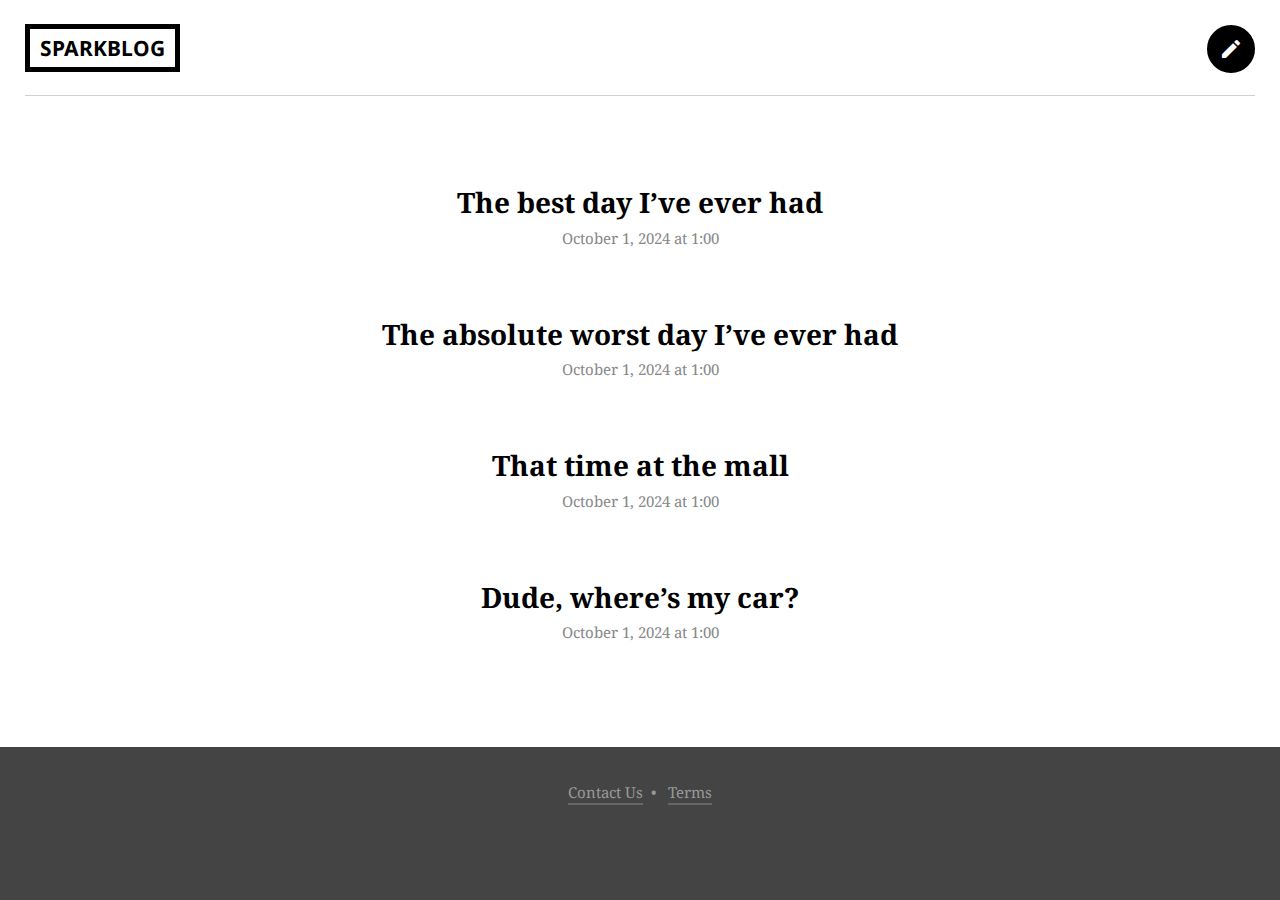
<file: html-css/index.html>
<!DOCTYPE html>
<html lang="en">
    <head>
        <meta charset="utf-8">
        <meta http-equiv="x-ua-compatible" content="ie=edge">
        <title>SparkBlog</title>
        <link href='https://fonts.googleapis.com/css?family=Noto+Serif:400,400italic,700|Noto+Sans:700,400' rel='stylesheet' type='text/css'>
        <link href="https://fonts.googleapis.com/icon?family=Material+Icons" rel="stylesheet">
        <link rel="stylesheet" href="css/normalize.css">
        <link rel="stylesheet" href="css/site.css">
    </head>
    <body>
        <header>
            <div class="container">
                <div class="site-header">
                    <a class="logo" href="index.html">SparkBlog</a>
                    <a class="new-entry button button-round" href="new.html"><i class="material-icons">create</i></a>
                </div>
            </div>
        </header>
        <section>
            <div class="container">
                <div class="entry-list">
                    <article>
                        <h2><a href="detail.html">The best day I’ve ever had</a></h2>
                        <time datetime="2024-10-01 1:00">October 1, 2024 at 1:00</time>
                    </article>
                    <article>
                        <h2><a href="detail_2.html">The absolute worst day I’ve ever had</a></h2>
                        <time datetime="2024-10-01 1:00">October 1, 2024 at 1:00</time>
                    </article>
                    <article>
                        <h2><a href="detail_3.html">That time at the mall</a></h2>
                        <time datetime="2024-10-01 1:00">October 1, 2024 at 1:00</time>
                    </article>
                    <article>
                        <h2><a href="detail_4.html">Dude, where’s my car?</a></h2>
                        <time datetime="2024-10-01 1:00">October 1, 2024 at 1:00</time>
                    </article>
                </div>
            </div>
        </section>
        <footer>
            <div>
                <a href="#">Contact Us</a>&nbsp;&nbsp;&bull;&nbsp;&nbsp;
                <a href="#">Terms</a>
            </div>
        </footer>
    </body>
</html>
</file>
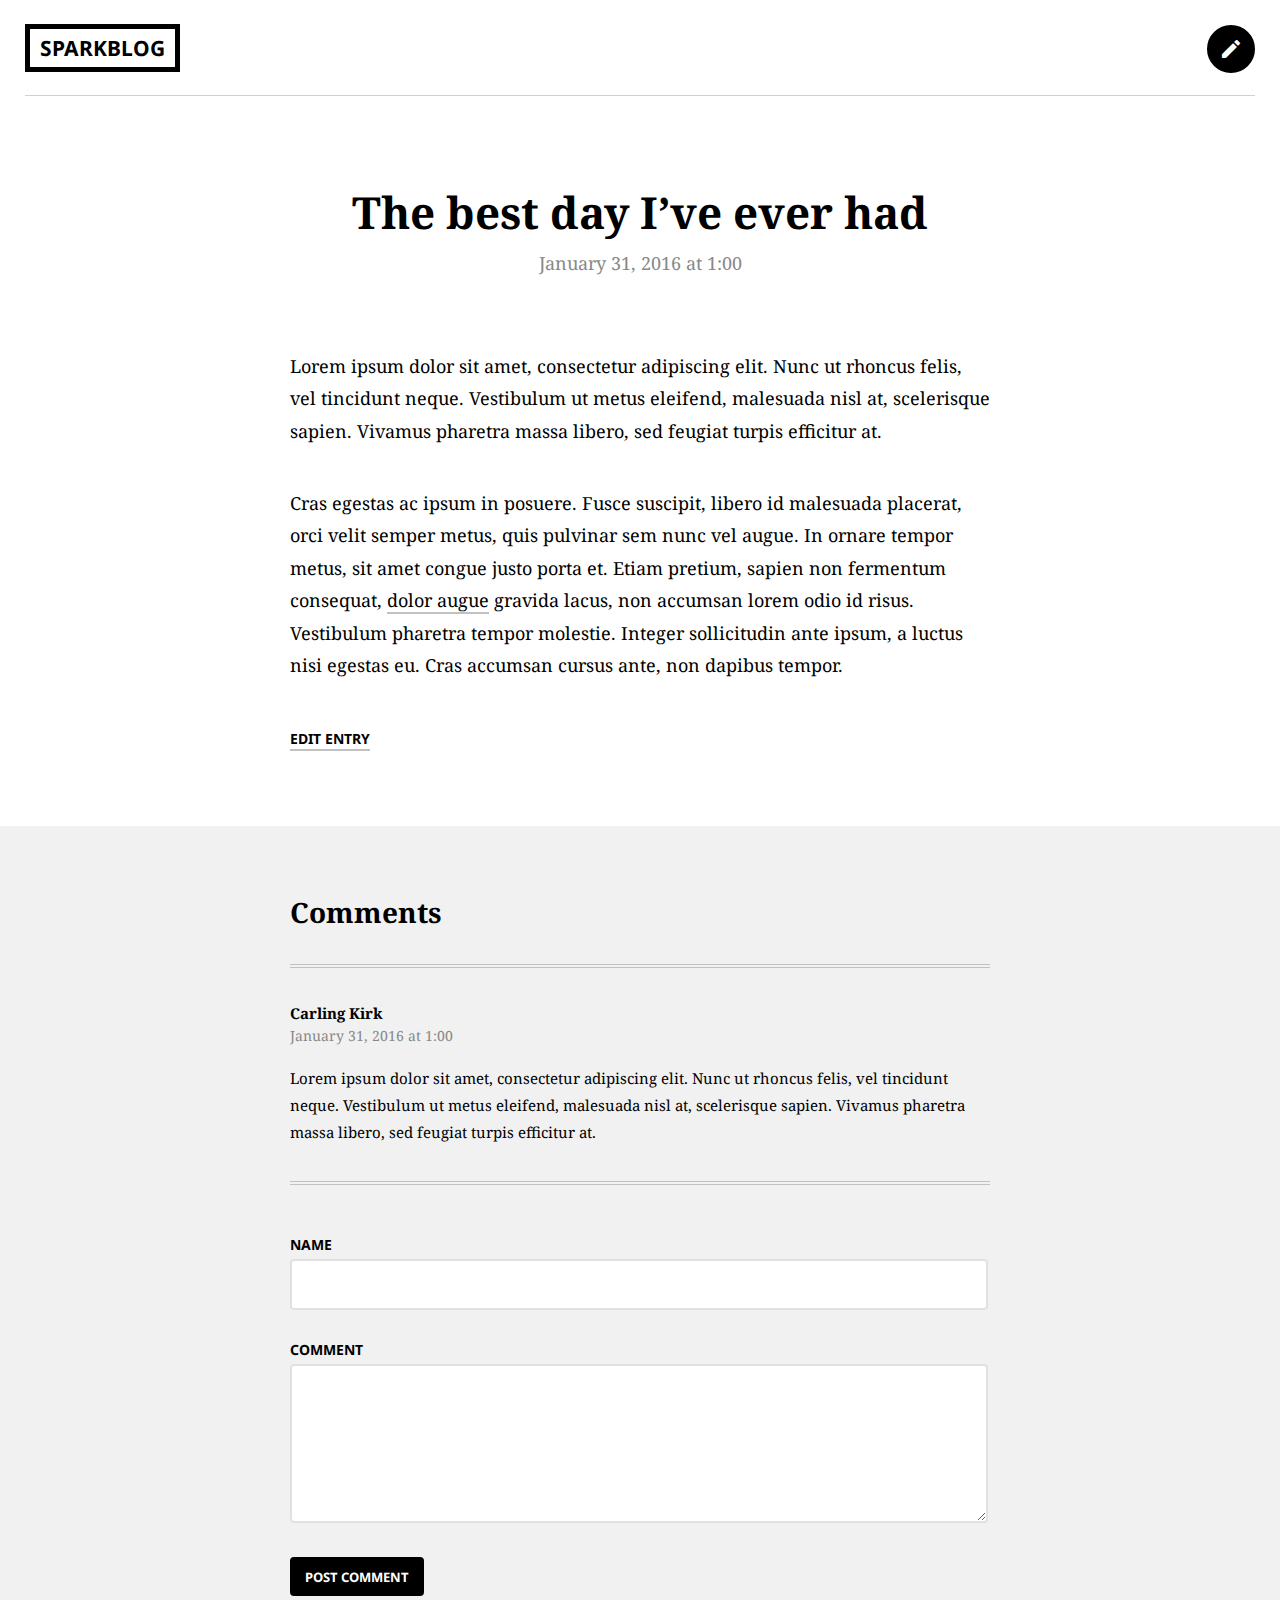
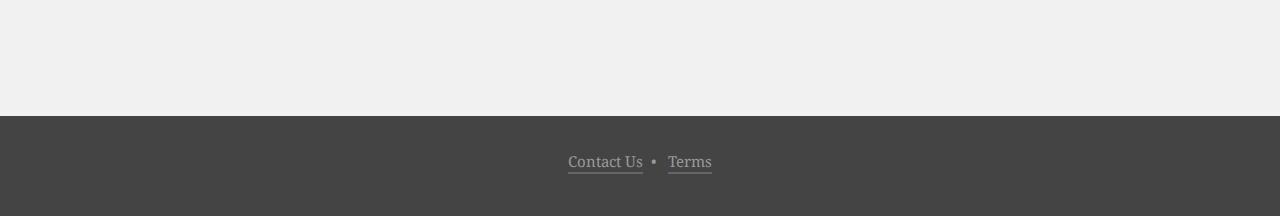
<file: html-css/detail.html>
<!DOCTYPE html>
<html lang="en">
    <head>
        <meta charset="utf-8">
        <meta http-equiv="x-ua-compatible" content="ie=edge">
        <title>SparkBlog</title>
        <link href='https://fonts.googleapis.com/css?family=Noto+Serif:400,400italic,700|Noto+Sans:700,400' rel='stylesheet' type='text/css'>
        <link href="https://fonts.googleapis.com/icon?family=Material+Icons" rel="stylesheet">
        <link rel="stylesheet" href="css/normalize.css">
        <link rel="stylesheet" href="css/site.css">
    </head>
    <body>
        <header>
            <div class="container">
                <div class="site-header">
                    <a class="logo" href="index.html">SparkBlog</a>
                    <a class="new-entry button button-round" href="new.html"><i class="material-icons">create</i></a>
                </div>
            </div>
        </header>
        <section>
            <div class="container">
                <div class="entry-list single">
                    <article>
                        <h1>The best day I’ve ever had</h1>
                        <time datetime="2016-01-31 1:00">January 31, 2016 at 1:00</time>
                        <div class="entry">
                            <p>Lorem ipsum dolor sit amet, consectetur adipiscing elit. Nunc ut rhoncus felis, vel tincidunt neque. Vestibulum ut metus eleifend, malesuada nisl at, scelerisque sapien. Vivamus pharetra massa libero, sed feugiat turpis efficitur at.</p>
                            <p>Cras egestas ac ipsum in posuere. Fusce suscipit, libero id malesuada placerat, orci velit semper metus, quis pulvinar sem nunc vel augue. In ornare tempor metus, sit amet congue justo porta et. Etiam pretium, sapien non fermentum consequat, <a href="">dolor augue</a> gravida lacus, non accumsan lorem odio id risus. Vestibulum pharetra tempor molestie. Integer sollicitudin ante ipsum, a luctus nisi egestas eu. Cras accumsan cursus ante, non dapibus tempor.</p>
                            <p><a class="link" href="edit.html">Edit Entry</a></p>
                        </div>
                    </article>
                </div>
            </div>
        </section>
        <section class="entry-comments">
            <div class="container">
                    <h2>Comments</h2>
                    <div class="comment">
                        <strong>Carling Kirk</strong>
                        <time datetime="2016-01-31 1:00">January 31, 2016 at 1:00</time>
                        <p>Lorem ipsum dolor sit amet, consectetur adipiscing elit. Nunc ut rhoncus felis, vel tincidunt neque. Vestibulum ut metus eleifend, malesuada nisl at, scelerisque sapien. Vivamus pharetra massa libero, sed feugiat turpis efficitur at.</p>
                    </div>
                    <div class="new-comment">
                        <form>
                              <label for="name">Name</label>
                              <input type="text" name="name" id="name"><br>
                              <label for="comment">Comment</label>
                              <textarea rows="5" name="comment" id="comment"></textarea>
                              <input type="submit" value="Post Comment" class="button">
                        </form>
                    </div>
            </div>
        </section>
        <footer>
            <div>
                <a href="#">Contact Us</a>&nbsp;&nbsp;&bull;&nbsp;&nbsp;
                <a href="#">Terms</a>
            </div>
        </footer>
    </body>
</html>
</file>
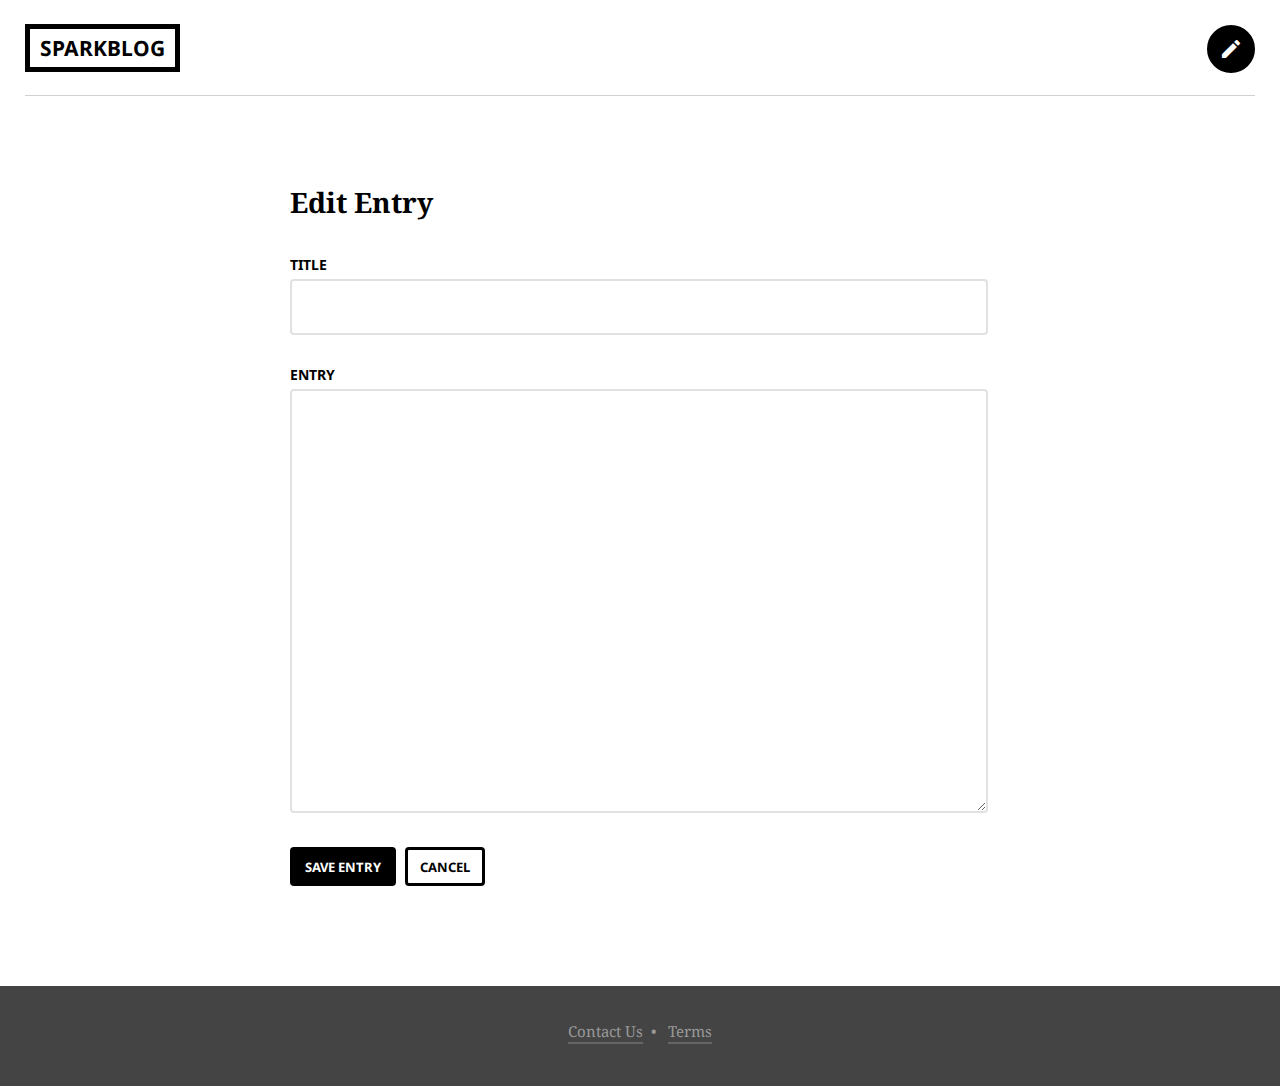
<file: html-css/edit.html>
<!DOCTYPE html>
<html lang="en">
    <head>
        <meta charset="utf-8">
        <meta http-equiv="x-ua-compatible" content="ie=edge">
        <title>SparkBlog</title>
        <link href='https://fonts.googleapis.com/css?family=Noto+Serif:400,400italic,700|Noto+Sans:700,400' rel='stylesheet' type='text/css'>
        <link href="https://fonts.googleapis.com/icon?family=Material+Icons" rel="stylesheet">
        <link rel="stylesheet" href="css/normalize.css">
        <link rel="stylesheet" href="css/site.css">
    </head>
    <body>
        <header>
            <div class="container">
                <div class="site-header">
                    <a class="logo" href="index.html">SparkBlog</a>
                    <a class="new-entry button button-round" href="new.html"><i class="material-icons">create</i></a>
                </div>
            </div>
        </header>
        <section>
            <div class="container">
                <div class="edit-entry">
                    <h2>Edit Entry</h2>
                    <form>
                        <label for="title"> Title</label>
                        <input type="text" name="title" id="title"><br>
                        <label for="entry">Entry</label>
                        <textarea rows="5" name="entry" id="entry"></textarea>
                        <input type="submit" value="Save Entry" class="button">
                        <a href="#" class="button button-secondary">Cancel</a>
                    </form>
                </div>
            </div>
        </section>
        <footer>
            <div>
                <a href="#">Contact Us</a>&nbsp;&nbsp;&bull;&nbsp;&nbsp;
                <a href="#">Terms</a>
            </div>
        </footer>
    </body>
</html>
</file>
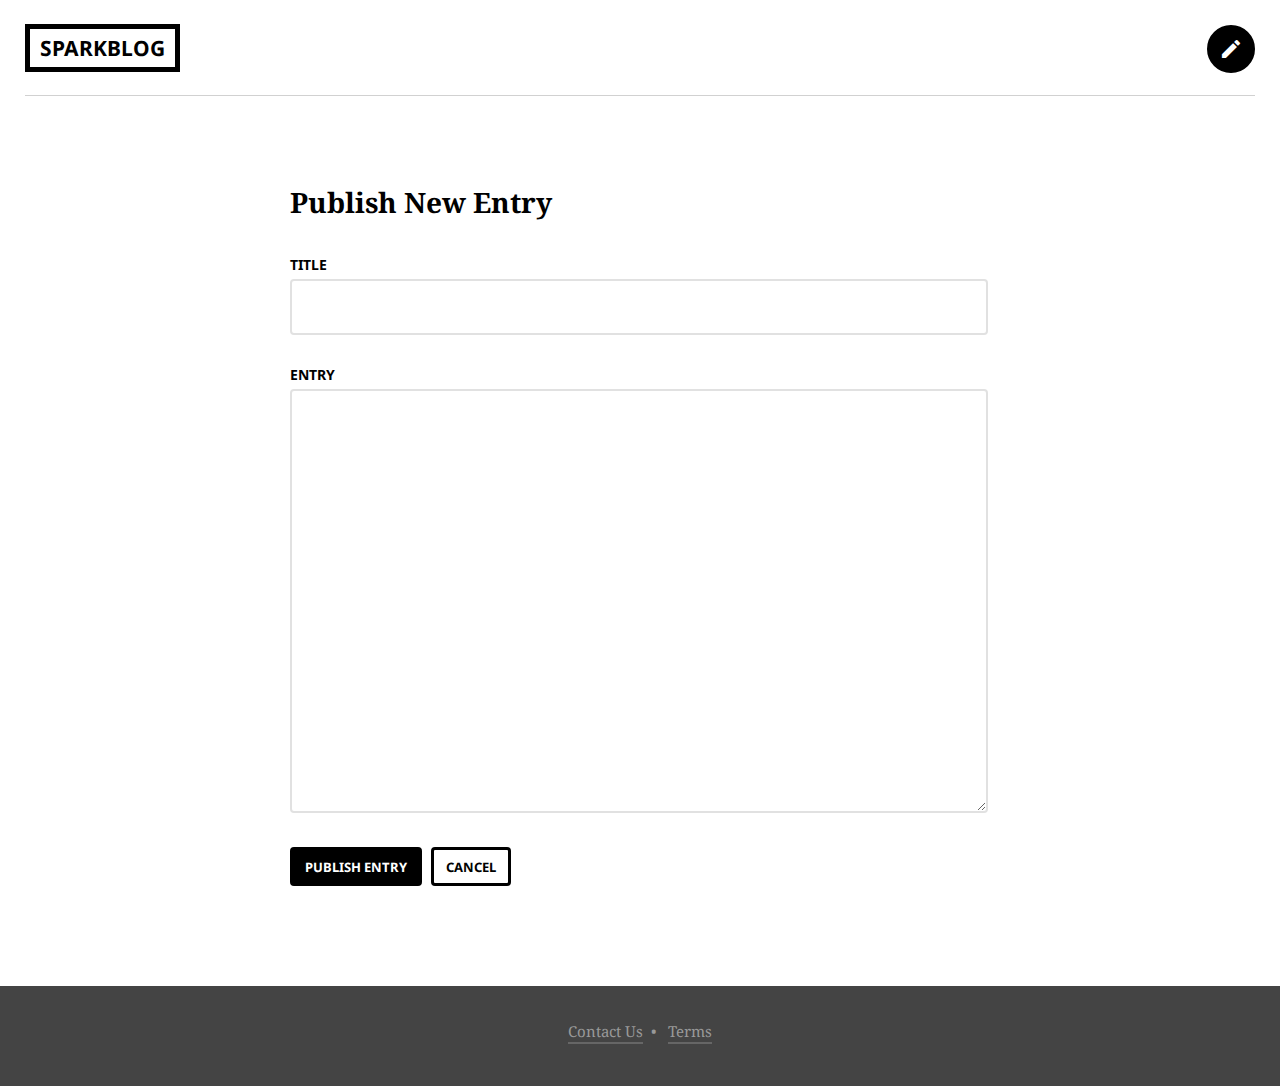
<file: html-css/new.html>
<!DOCTYPE html>
<html lang="en">
    <head>
        <meta charset="utf-8">
        <meta http-equiv="x-ua-compatible" content="ie=edge">
        <title>SparkBlog</title>
        <link href='https://fonts.googleapis.com/css?family=Noto+Serif:400,400italic,700|Noto+Sans:700,400' rel='stylesheet' type='text/css'>
        <link href="https://fonts.googleapis.com/icon?family=Material+Icons" rel="stylesheet">
        <link rel="stylesheet" href="css/normalize.css">
        <link rel="stylesheet" href="css/site.css">
    </head>
    <body>
        <header>
            <div class="container">
                <div class="site-header">
                    <a class="logo" href="index.html">SparkBlog</a>
                    <a class="new-entry button button-round" href="edit.html"><i class="material-icons">create</i></a>
                </div>
            </div>
        </header>
        <section>
            <div class="container">
                <div class="new-entry">
                    <h2>Publish New Entry</h2>
                    <form>
                        <label for="title"> Title</label>
                        <input type="text" name="title" id="title"><br>
                        <label for="entry">Entry</label>
                        <textarea rows="5" name="entry" id="entry"></textarea>
                        <input type="submit" value="Publish Entry" class="button">
                        <a href="#" class="button button-secondary">Cancel</a>
                    </form>
                </div>
            </div>
        </section>
        <footer>
            <div>
                <a href="#">Contact Us</a>&nbsp;&nbsp;&bull;&nbsp;&nbsp;
                <a href="#">Terms</a>
            </div>
        </footer>
    </body>
</html>
</file>
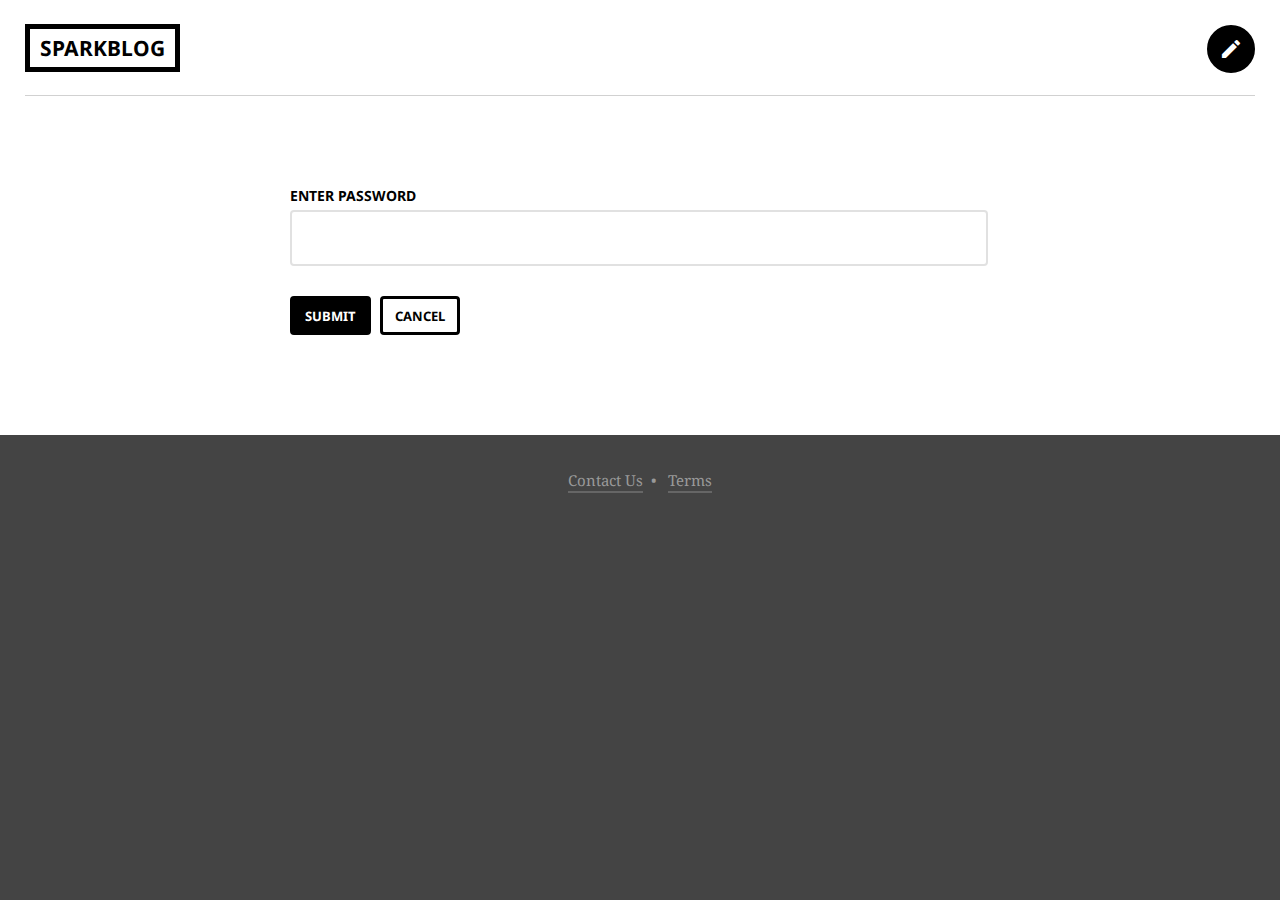
<file: html-css/password.html>
<!DOCTYPE html>
<html lang="en">
    <head>
        <meta charset="utf-8">
        <meta http-equiv="x-ua-compatible" content="ie=edge">
        <title>SparkBlog</title>
        <link href='https://fonts.googleapis.com/css?family=Noto+Serif:400,400italic,700|Noto+Sans:700,400' rel='stylesheet' type='text/css'>
        <link href="https://fonts.googleapis.com/icon?family=Material+Icons" rel="stylesheet">
        <link rel="stylesheet" href="css/normalize.css">
        <link rel="stylesheet" href="css/site.css">
    </head>
    <body>
        <header>
            <div class="container">
                <div class="site-header">
                    <a class="logo" href="index.html">SparkBlog</a>
                    <a class="new-entry button button-round" href="new.html"><i class="material-icons">create</i></a>
                </div>
            </div>
        </header>
        <section>
            <div class="container">
                <div class="password">
                    <form>
                        <label for="password">Enter Password</label>
                        <input type="password" name="password" id="password"><br>
                        <input type="submit" value="Submit" class="button">
                        <a href="#" class="button button-secondary">Cancel</a>
                    </form>
                </div>
            </div>
        </section>
        <footer>
            <div>
                <a href="#">Contact Us</a>&nbsp;&nbsp;&bull;&nbsp;&nbsp;
                <a href="#">Terms</a>
            </div>
        </footer>
    </body>
</html>
</file>
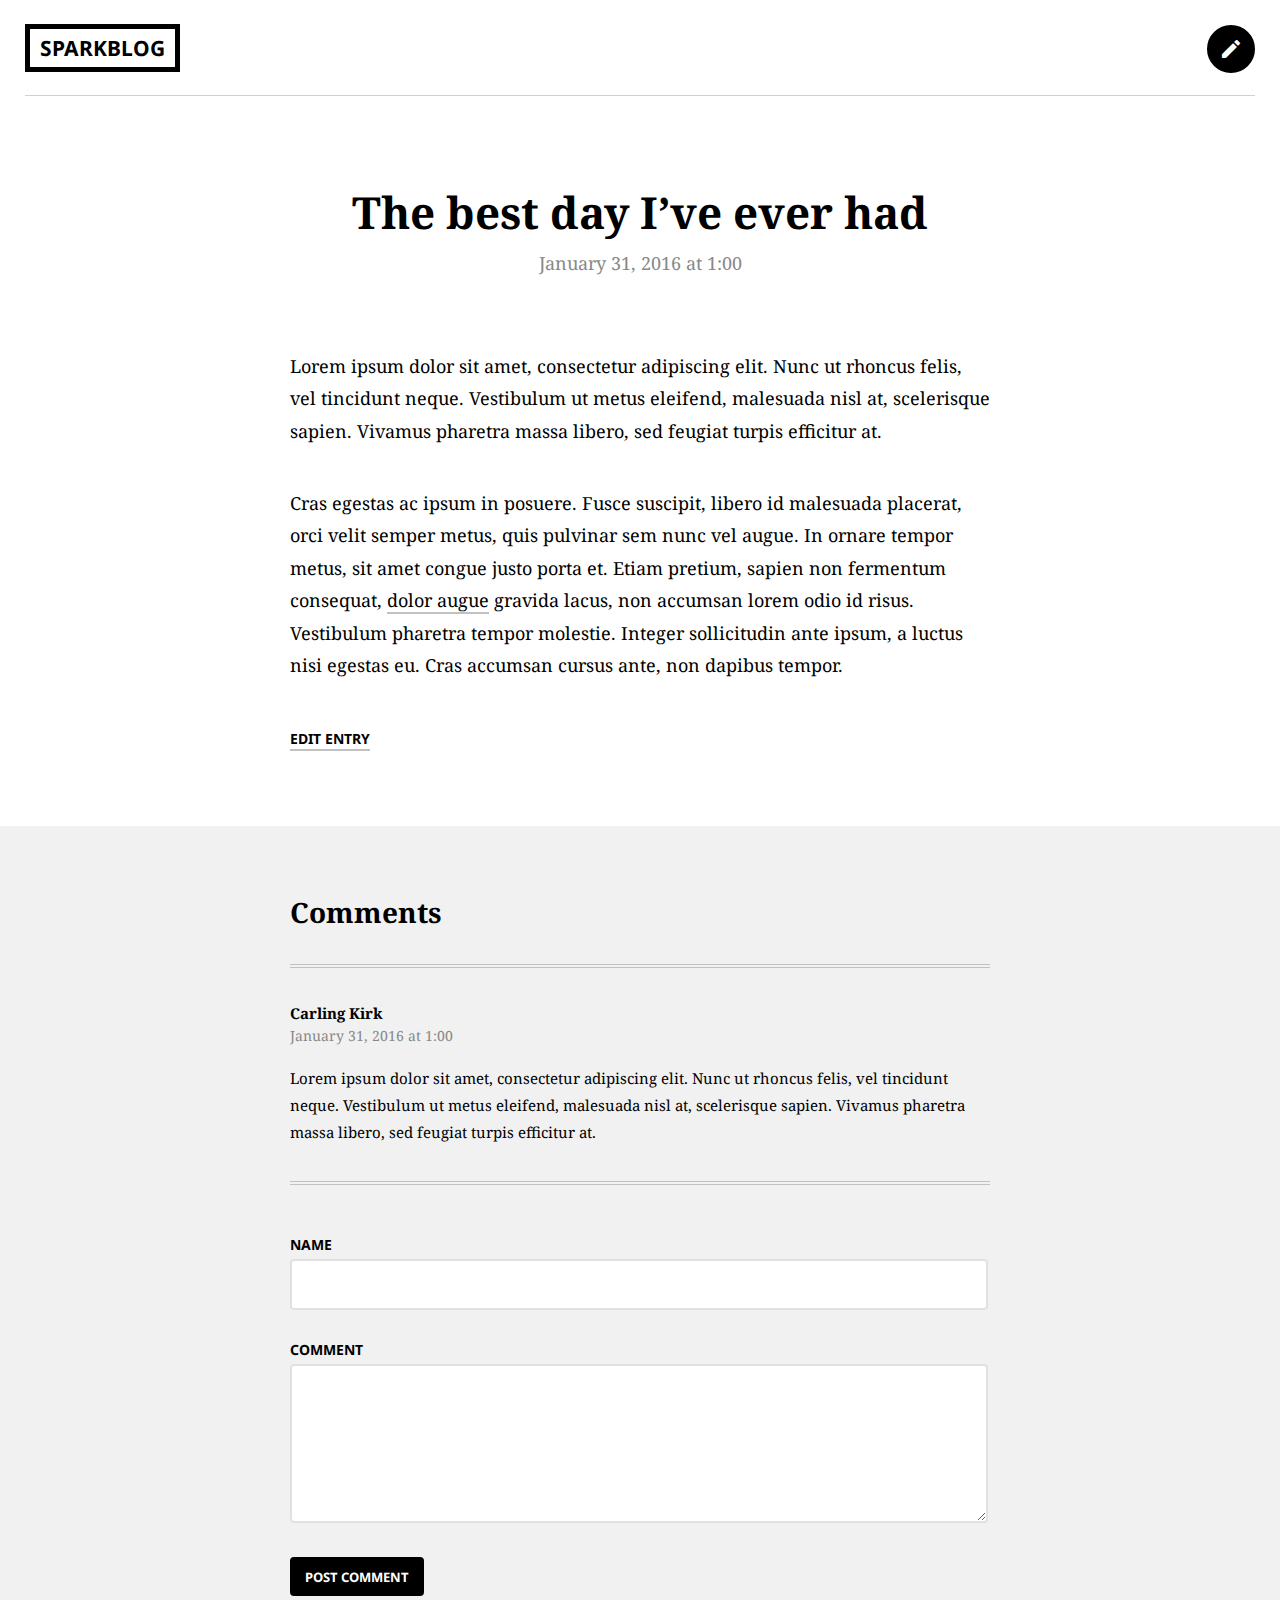
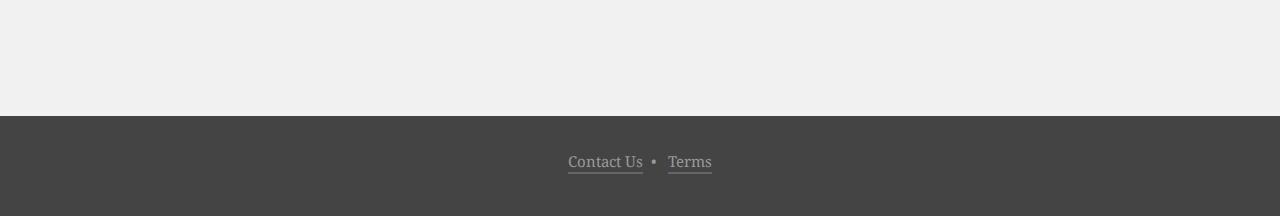
<file: project-files/src/main/resources/templates/detail.html>
<!DOCTYPE html>
<html lang="en">
    <head>
        <meta charset="utf-8">
        <meta http-equiv="x-ua-compatible" content="ie=edge">
        <title>SparkBlog</title>
        <link href='https://fonts.googleapis.com/css?family=Noto+Serif:400,400italic,700|Noto+Sans:700,400' rel='stylesheet' type='text/css'>
        <link href="https://fonts.googleapis.com/icon?family=Material+Icons" rel="stylesheet">
        <link rel="stylesheet" href="../public.css/normalize.css">
        <link rel="stylesheet" href="../public.css/site.css">
    </head>
    <body>
        <header>
            <div class="container">
                <div class="site-header">
                    <a class="logo" href="index.html">SparkBlog</a>
                    <a class="new-entry button button-round" href="new.html"><i class="material-icons">create</i></a>
                </div>
            </div>
        </header>
        <section>
            <div class="container">
                <div class="entry-list single">
                    <article>
                        <h1>The best day I’ve ever had</h1>
                        <time datetime="2016-01-31 1:00">January 31, 2016 at 1:00</time>
                        <div class="entry">
                            <p>Lorem ipsum dolor sit amet, consectetur adipiscing elit. Nunc ut rhoncus felis, vel tincidunt neque. Vestibulum ut metus eleifend, malesuada nisl at, scelerisque sapien. Vivamus pharetra massa libero, sed feugiat turpis efficitur at.</p>
                            <p>Cras egestas ac ipsum in posuere. Fusce suscipit, libero id malesuada placerat, orci velit semper metus, quis pulvinar sem nunc vel augue. In ornare tempor metus, sit amet congue justo porta et. Etiam pretium, sapien non fermentum consequat, <a href="">dolor augue</a> gravida lacus, non accumsan lorem odio id risus. Vestibulum pharetra tempor molestie. Integer sollicitudin ante ipsum, a luctus nisi egestas eu. Cras accumsan cursus ante, non dapibus tempor.</p>
                            <p><a class="link" href="edit.html">Edit Entry</a></p>
                        </div>
                    </article>
                </div>
            </div>
        </section>
        <section class="entry-comments">
            <div class="container">
                    <h2>Comments</h2>
                    <div class="comment">
                        <strong>Carling Kirk</strong>
                        <time datetime="2016-01-31 1:00">January 31, 2016 at 1:00</time>
                        <p>Lorem ipsum dolor sit amet, consectetur adipiscing elit. Nunc ut rhoncus felis, vel tincidunt neque. Vestibulum ut metus eleifend, malesuada nisl at, scelerisque sapien. Vivamus pharetra massa libero, sed feugiat turpis efficitur at.</p>
                    </div>
                    <div class="new-comment">
                        <form>
                              <label for="name">Name</label>
                              <input type="text" name="name" id="name"><br>
                              <label for="comment">Comment</label>
                              <textarea rows="5" name="comment" id="comment"></textarea>
                              <input type="submit" value="Post Comment" class="button">
                        </form>
                    </div>
            </div>
        </section>
        <footer>
            <div>
                <a href="#">Contact Us</a>&nbsp;&nbsp;&bull;&nbsp;&nbsp;
                <a href="#">Terms</a>
            </div>
        </footer>
    </body>
</html>
</file>
<file: html-css/css/site.css>
/* ==========================================================================
   Global Styles
   ========================================================================== */
body {
	background: url(../../concepts/JavaTechdegree_SparkBlog_1.jg) top center no-repeat;
	font-size: 15px;
	color: #000;
	font-family: 'Noto Serif', Georgia, serif;
	background: #444;
}
.container {
	margin: 0 auto;
	padding: 0 25px;
	background: #FFF;
}
header .site-header {
	border-bottom: 1px solid #d1d1d1;
	margin: 0 auto;
	height: 95px;
}
header .logo {
	border: 5px solid #000;
	text-decoration: none;
	color: #000;
	font-size: 21px;
	font-weight: bold;
	padding: 5px 10px;
	margin: 24px 0 0 0;
	float: left;
	text-transform: uppercase;
	font-family: 'Noto Sans', sans-serif;
}
header .new-entry {
	float: right;
	margin: 25px 0 0 0;
}
footer {
	background: #444;
	height: 30px;
	text-align: center;
	padding: 35px 0;
	color: #999;
}
footer a {
	color: #999;
	text-decoration: none;
	border-bottom: 2px solid #666;
	padding-bottom: 1px;
}



/* ==========================================================================
   Button Styles
   ========================================================================== */

.button {
	padding: 8px 12px 7px 12px;
	text-transform: uppercase;
	background: #000;
	border: 3px solid #000;
	border-radius: 4px;
	text-decoration: none;
	color: #FFF;
	font-weight: bold;
	font-size: 13px;
	font-family: 'Noto Sans', sans-serif;
}
.button.button-secondary {
	background: transparent;
	border-color: #000;
	color: #000;
}
.button.button-round {
	border-radius: 100px;
	padding: 9px;
	line-height: 1px;
}
.button:focus {
	outline: 0;
}



/* ==========================================================================
   Typography
   ========================================================================== */

h1,
h2,
h3 {
	margin: 0;
	font-weight: bold;
	line-height: 1.2em;
}
h1 {
	font-size: 44px;
	margin-bottom: 12px;
}
h2 {
	font-size: 28px;
}
h3 {
	font-size: 28px;
}
p {
	font-size: 15px;
	line-height: 1.8em;
}
p a {
	border-bottom: 2px solid #c1c1c1;
	padding: 0;
}
a.link {
	font-weight: bold;
	text-transform: uppercase;
	font-size: 14px;
	padding-bottom: 1px;
	font-family: 'Noto Sans', sans-serif;
}



/* ==========================================================================
   Page Styles
   ========================================================================== */

.entry-list,
.edit-entry,
.new-entry,
.password {
	max-width: 700px;
	margin: 0 auto;
	padding: 90px 0 100px 0;
}
.edit-entry h2,
.new-entry h2,
.password h2 {
	margin-bottom: 35px;
}
.entry-list article {
	margin-bottom: 70px;
	text-align: center;
}
.entry-list article:last-child {
	margin-bottom: 5px;
}
.entry-list article h2 {
	margin-bottom: 8px;
}
.entry-list article a {
	text-decoration: none;
	color: #000;
}
.entry-list time {
	color: #888;
}
.entry-list.single {
	padding-bottom: 30px;
}
.entry-list.single time {
	font-size: 18px;
}
.entry {
	max-width: 700px;
	margin: 75px auto 0 auto;
	text-align: left;
}
.entry p {
	font-size: 18px;
	margin-bottom: 40px;
}
.entry-comments {
	background: #f1f1f1;
	padding: 70px 0;
}
.entry-comments .container {
	background: transparent;
}
.entry-comments .container,
.edit-entry .container,
.new-entry .container {
	max-width: 700px;
	margin: 0 auto;
}
.entry-comments h2 {
	border-bottom: 1px solid #c1c1c1;
	padding-bottom: 35px;
}
.comment {
	border-top: 1px solid #c1c1c1;
	border-bottom: 1px solid #c1c1c1;
	padding: 35px 0 20px;
	margin: 2px 0 0 0;
}
.comment time {
	display: block;
	color: #888;
	font-size: 14px;
	margin: 3px 0 20px 0;
}
.new-comment .container {
	max-width: 700px;
	margin: 0 auto;
}



/* ==========================================================================
   Form Styles
   ========================================================================== */


.entry-comments form {
	border-top: 1px solid #c1c1c1;
	padding: 50px 0;
	margin-top: 2px;
}
form label {
	display: block;
	font-family: 'Noto Sans', sans-serif;
	font-weight: bold;
	text-transform: uppercase;
	font-size: 14px;
	margin-bottom: 5px;
}
form input[type=text],
form input[type=password],
form textarea {
	border: 2px solid #e1e1e1;
	font-size: 18px;
	line-height: 1.8em;
	padding:10px 13px;
	margin-bottom: 30px;
	border-radius: 4px;
	width: calc(100% - 32px);
}
.new-comment form input[type=text],
.new-comment form textarea {
	font-size: 15px;
}
form input[type=text]:focus,
form input[type=password]:focus,
form textarea:focus {
	outline: 0;
	border-color: #b1b1b1;
}
form input[type=text]:hover,
form textarea:hover {
	border-color: #b1b1b1;
}
.new-comment form textarea {
	min-height: 125px;
}
.edit-entry form textarea,
.new-entry form textarea {
	min-height: 400px;
}
input[type=submit] {
	margin-right: 5px;
}
</file>
<file: project-files/src/main/resources/public.css/site.css>
/* ==========================================================================
   Global Styles
   ========================================================================== */
body {
	background: url(../../concepts/JavaTechdegree_SparkBlog_1.jg) top center no-repeat;
	font-size: 15px;
	color: #000;
	font-family: 'Noto Serif', Georgia, serif;
	background: #444;
}
.container {
	margin: 0 auto;
	padding: 0 25px;
	background: #FFF;
}
header .site-header {
	border-bottom: 1px solid #d1d1d1;
	margin: 0 auto;
	height: 95px;
}
header .logo {
	border: 5px solid #000;
	text-decoration: none;
	color: #000;
	font-size: 21px;
	font-weight: bold;
	padding: 5px 10px;
	margin: 24px 0 0 0;
	float: left;
	text-transform: uppercase;
	font-family: 'Noto Sans', sans-serif;
}
header .new-entry {
	float: right;
	margin: 25px 0 0 0;
}
footer {
	background: #444;
	height: 30px;
	text-align: center;
	padding: 35px 0;
	color: #999;
}
footer a {
	color: #999;
	text-decoration: none;
	border-bottom: 2px solid #666;
	padding-bottom: 1px;
}



/* ==========================================================================
   Button Styles
   ========================================================================== */

.button {
	padding: 8px 12px 7px 12px;
	text-transform: uppercase;
	background: #000;
	border: 3px solid #000;
	border-radius: 4px;
	text-decoration: none;
	color: #FFF;
	font-weight: bold;
	font-size: 13px;
	font-family: 'Noto Sans', sans-serif;
}
.button.button-secondary {
	background: transparent;
	border-color: #000;
	color: #000;
}
.button.button-round {
	border-radius: 100px;
	padding: 9px;
	line-height: 1px;
}
.button:focus {
	outline: 0;
}



/* ==========================================================================
   Typography
   ========================================================================== */

h1,
h2,
h3 {
	margin: 0;
	font-weight: bold;
	line-height: 1.2em;
}
h1 {
	font-size: 44px;
	margin-bottom: 12px;
}
h2 {
	font-size: 28px;
}
h3 {
	font-size: 28px;
}
p {
	font-size: 15px;
	line-height: 1.8em;
}
p a {
	border-bottom: 2px solid #c1c1c1;
	padding: 0;
}
a.link {
	font-weight: bold;
	text-transform: uppercase;
	font-size: 14px;
	padding-bottom: 1px;
	font-family: 'Noto Sans', sans-serif;
}



/* ==========================================================================
   Page Styles
   ========================================================================== */

.entry-list,
.edit-entry,
.new-entry,
.password {
	max-width: 700px;
	margin: 0 auto;
	padding: 90px 0 100px 0;
}
.edit-entry h2,
.new-entry h2,
.password h2 {
	margin-bottom: 35px;
}
.entry-list article {
	margin-bottom: 70px;
	text-align: center;
}
.entry-list article:last-child {
	margin-bottom: 5px;
}
.entry-list article h2 {
	margin-bottom: 8px;
}
.entry-list article a {
	text-decoration: none;
	color: #000;
}
.entry-list time {
	color: #888;
}
.entry-list.single {
	padding-bottom: 30px;
}
.entry-list.single time {
	font-size: 18px;
}
.entry {
	max-width: 700px;
	margin: 75px auto 0 auto;
	text-align: left;
}
.entry p {
	font-size: 18px;
	margin-bottom: 40px;
}
.entry-comments {
	background: #f1f1f1;
	padding: 70px 0;
}
.entry-comments .container {
	background: transparent;
}
.entry-comments .container,
.edit-entry .container,
.new-entry .container {
	max-width: 700px;
	margin: 0 auto;
}
.entry-comments h2 {
	border-bottom: 1px solid #c1c1c1;
	padding-bottom: 35px;
}
.comment {
	border-top: 1px solid #c1c1c1;
	border-bottom: 1px solid #c1c1c1;
	padding: 35px 0 20px;
	margin: 2px 0 0 0;
}
.comment time {
	display: block;
	color: #888;
	font-size: 14px;
	margin: 3px 0 20px 0;
}
.new-comment .container {
	max-width: 700px;
	margin: 0 auto;
}



/* ==========================================================================
   Form Styles
   ========================================================================== */


.entry-comments form {
	border-top: 1px solid #c1c1c1;
	padding: 50px 0;
	margin-top: 2px;
}
form label {
	display: block;
	font-family: 'Noto Sans', sans-serif;
	font-weight: bold;
	text-transform: uppercase;
	font-size: 14px;
	margin-bottom: 5px;
}
form input[type=text],
form input[type=password],
form textarea {
	border: 2px solid #e1e1e1;
	font-size: 18px;
	line-height: 1.8em;
	padding:10px 13px;
	margin-bottom: 30px;
	border-radius: 4px;
	width: calc(100% - 32px);
}
.new-comment form input[type=text],
.new-comment form textarea {
	font-size: 15px;
}
form input[type=text]:focus,
form input[type=password]:focus,
form textarea:focus {
	outline: 0;
	border-color: #b1b1b1;
}
form input[type=text]:hover,
form textarea:hover {
	border-color: #b1b1b1;
}
.new-comment form textarea {
	min-height: 125px;
}
.edit-entry form textarea,
.new-entry form textarea {
	min-height: 400px;
}
input[type=submit] {
	margin-right: 5px;
}
</file>
